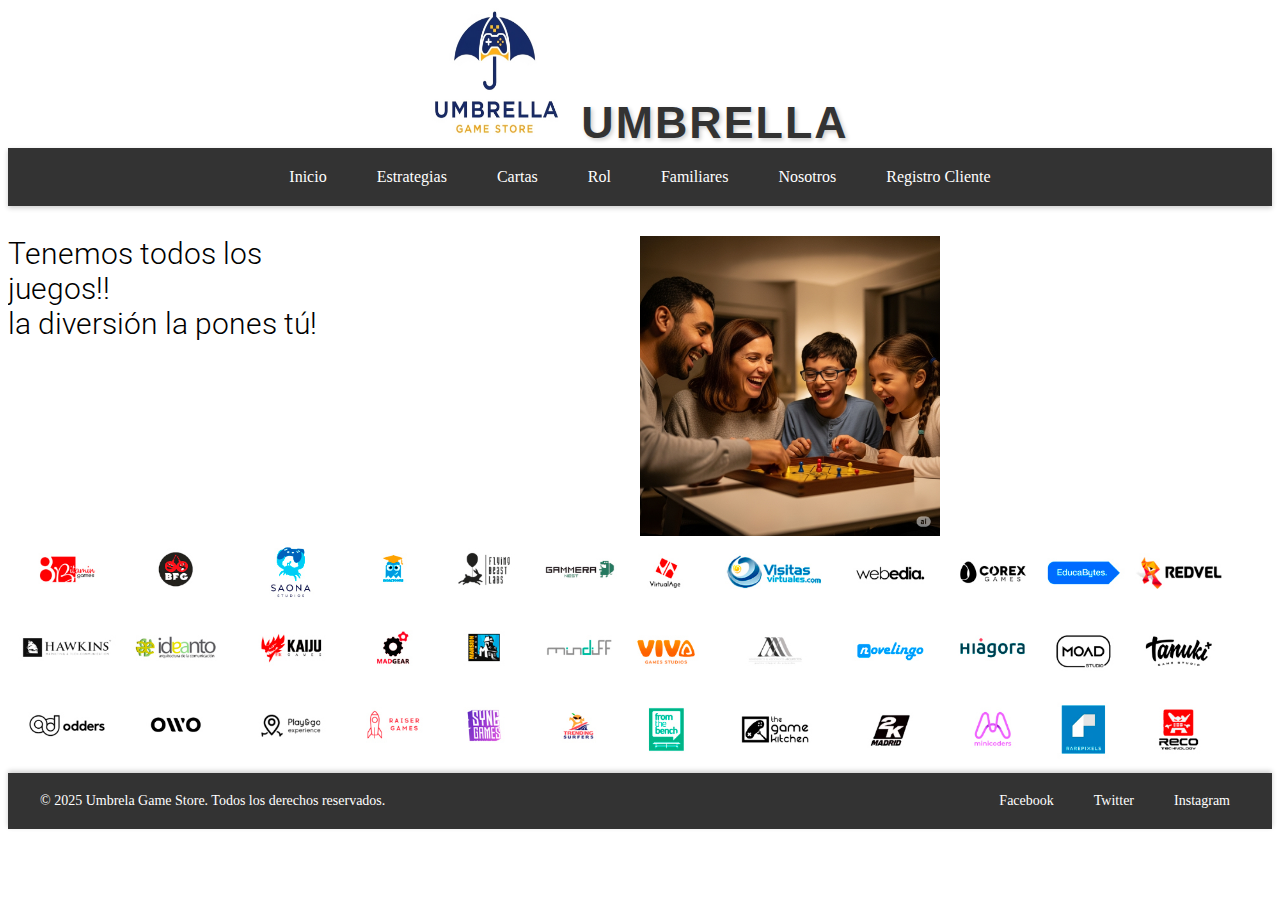
<file: index.html>
<!DOCTYPE html>
<html lang="en">
<head>
    <meta charset="UTF-8">
    <meta name="viewport" content="width=device-width, initial-scale=1.0">
    <link href="https://cdn.jsdelivr.net/npm/bootstrap@5.3.6/dist/css/bootstrap.min.css" rel="stylesheet" integrity="sha384-4Q6Gf2aSP4eDXB8Miphtr37CMZZQ5oXLH2yaXMJ2w8e2ZtHTl7GptT4jmndRuHDT" crossorigin="anonymous">
    <link rel="stylesheet" href="css/style.css">
    <link href="https://fonts.googleapis.com/css2?family=Roboto:wght@300&display=swap">
    <title>Umbrella Store</title>
</head>
<body>
    <header>
        <div class="titulo-header"><img class="logo-header" src="img/header.png" alt="" srcset="">Umbrella</div>
    </header>
    <nav class="main-nav">
        <ul class="menu">
            <li><a href="index.html">Inicio</a></li>
            <li><a href="pages/estrategias.html">Estrategias</a></li>
            <li><a href="pages/cartas.html">Cartas</a></li>
            <li><a href="pages/rol.html">Rol</a></li>
            <li><a href="pages/familiares.html">Familiares</a></li>
            <li><a href="pages/nosotros.html">Nosotros</a></li>
            <li><a href="pages/registro.html">Registro Cliente</a></li>
        </ul>
    </nav>

    <article>
        <div class = "contenedor">
            <div>
                <div>Tenemos todos los juegos!! <br>la diversión la pones tú!</div>                
            </div>
            <div class="article-image">
                <img src="img/back-article.png" alt="" srcset="">
            </div>
        </div>
        <div>
            <img class="logo-consolas" src="img/marcas.jpg" alt="" srcset="">
        </div>
    </article>

    <footer class="site-footer">
        <div class="footer-content">
            <p>&copy; 2025 Umbrela Game Store. Todos los derechos reservados.</p>
            <div class="social-links">
                <a href="https://facebook.com" target="_blank">Facebook</a>
                <a href="https://twitter.com" target="_blank">Twitter</a>
                <a href="https://instagram.com" target="_blank">Instagram</a>
            </div>
        </div>
    </footer>

    <script src="https://cdn.jsdelivr.net/npm/bootstrap@5.3.6/dist/js/bootstrap.bundle.min.js" integrity="sha384-j1CDi7MgGQ12Z7Qab0qlWQ/Qqz24Gc6BM0thvEMVjHnfYGF0rmFCozFSxQBxwHKO" crossorigin="anonymous"></script>
</body>

</html>
</file>
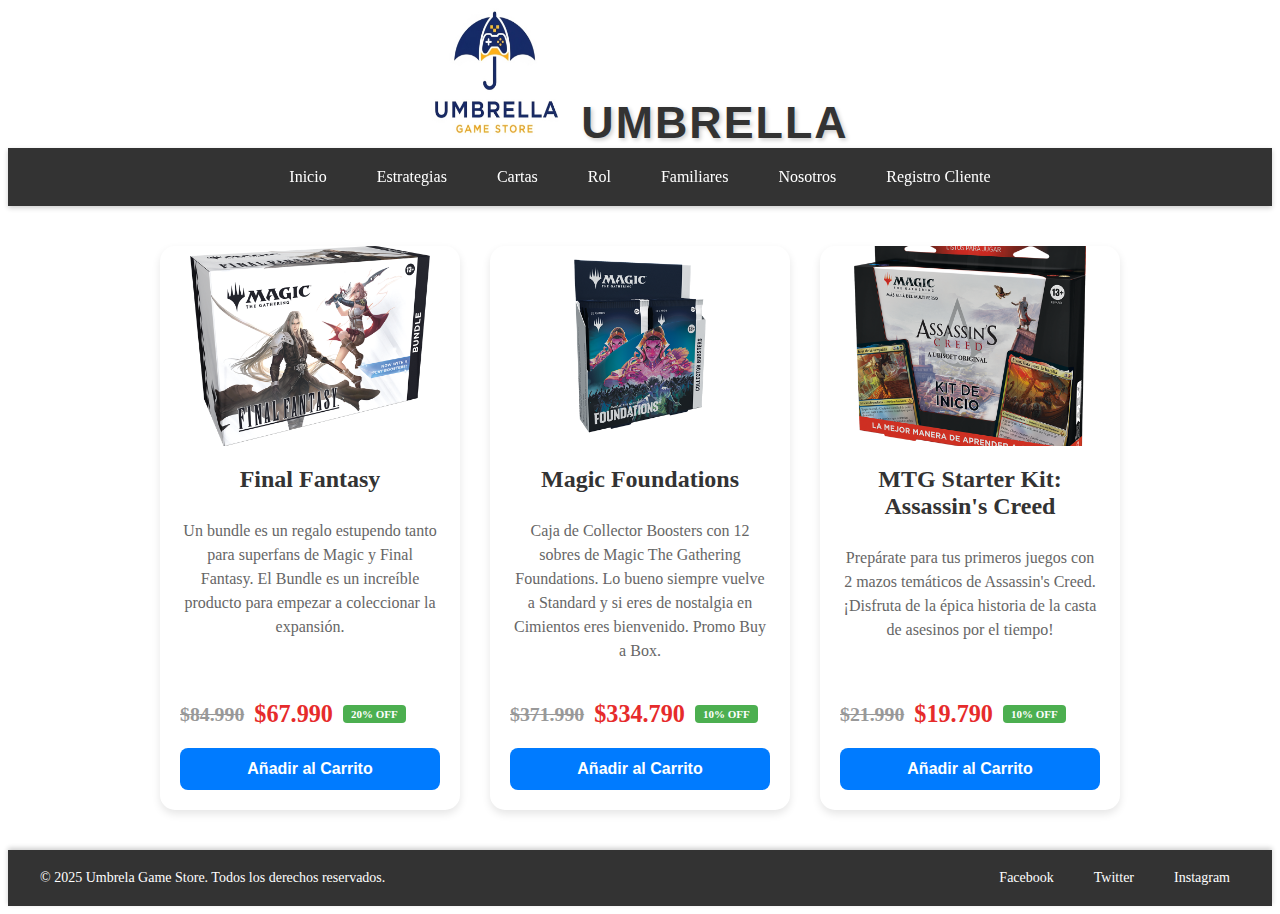
<file: pages/cartas.html>
<!DOCTYPE html>
<html lang="en">
<head>
    <meta charset="UTF-8">
    <meta name="viewport" content="width=device-width, initial-scale=1.0">
    <link rel="stylesheet" href="../css/style.css">
    <link href="https://fonts.googleapis.com/css2?family=Roboto:wght@300&display=swap">
    <title>Umbrella Store</title>
</head>
<body>
    <header>
        <div class="titulo-header"><img class="logo-header" src="../img/header.png" alt="" srcset="">Umbrella</div>
    </header>
    <nav class="main-nav">
        <ul class="menu">
            <li><a href="../index.html">Inicio</a></li>
            <li><a href="../pages/estrategias.html">Estrategias</a></li>
            <li><a href="cartas.html">Cartas</a></li>
            <li><a href="../pages/rol.html">Rol</a></li>
            <li><a href="../pages/familiares.html">Familiares</a></li>
            <li><a href="../pages/nosotros.html">Nosotros</a></li>
            <li><a href="../pages/registro.html">Registro Cliente</a></li>
        </ul>
    </nav>

        <main class="products-container">
        <div class="product-card">
            <img src="../img/ff.jpg" alt="Final Fantasy" class="product-image">
            <div class="product-info">
                <h3 class="product-title">Final Fantasy</h3>
                <p class="product-description">Un bundle es un regalo estupendo tanto para superfans de Magic y Final Fantasy. El Bundle es un increíble producto para empezar a coleccionar la expansión.</p>
                <p class="product-price">
                    <span class="original-price">$84.990</span>
                    <span class="discount-price">$67.990</span>
                    <span class="discount-tag">20% OFF</span>
                </p>
                <button class="add-to-cart">Añadir al Carrito</button>
            </div>
        </div>

        <div class="product-card">
            <img src="../img/magicf.jpg" alt="Magic Foundations" class="product-image">
            <div class="product-info">
                <h3 class="product-title">Magic Foundations</h3>
                <p class="product-description">Caja de Collector Boosters con 12 sobres de Magic The Gathering Foundations. Lo bueno siempre vuelve a Standard y si eres de nostalgia en Cimientos eres bienvenido. Promo Buy a Box.</p>
                <p class="product-price">
                    <span class="original-price">$371.990</span>
                    <span class="discount-price">$334.790</span>
                    <span class="discount-tag">10% OFF</span>
                </p>
                <button class="add-to-cart">Añadir al Carrito</button>
            </div>
        </div>

        <div class="product-card">
            <img src="../img/acreeds.jpg" alt="Assassin's Creed" class="product-image">
            <div class="product-info">
                <h3 class="product-title">MTG Starter Kit: Assassin's Creed</h3>
                <p class="product-description">Prepárate para tus primeros juegos con 2 mazos temáticos de Assassin's Creed. ¡Disfruta de la épica historia de la casta de asesinos por el tiempo!</p>
                <p class="product-price">
                    <span class="original-price">$21.990</span>
                    <span class="discount-price">$19.790</span>
                    <span class="discount-tag">10% OFF</span>
                </p>
                <button class="add-to-cart">Añadir al Carrito</button>
            </div>
        </div>
    </main>

    <footer class="site-footer">
        <div class="footer-content">
            <p>&copy; 2025 Umbrela Game Store. Todos los derechos reservados.</p>
            <div class="social-links">
                <a href="https://facebook.com" target="_blank">Facebook</a>
                <a href="https://twitter.com" target="_blank">Twitter</a>
                <a href="https://instagram.com" target="_blank">Instagram</a>
            </div>
        </div>
    </footer>
</body>

</html>
</file>
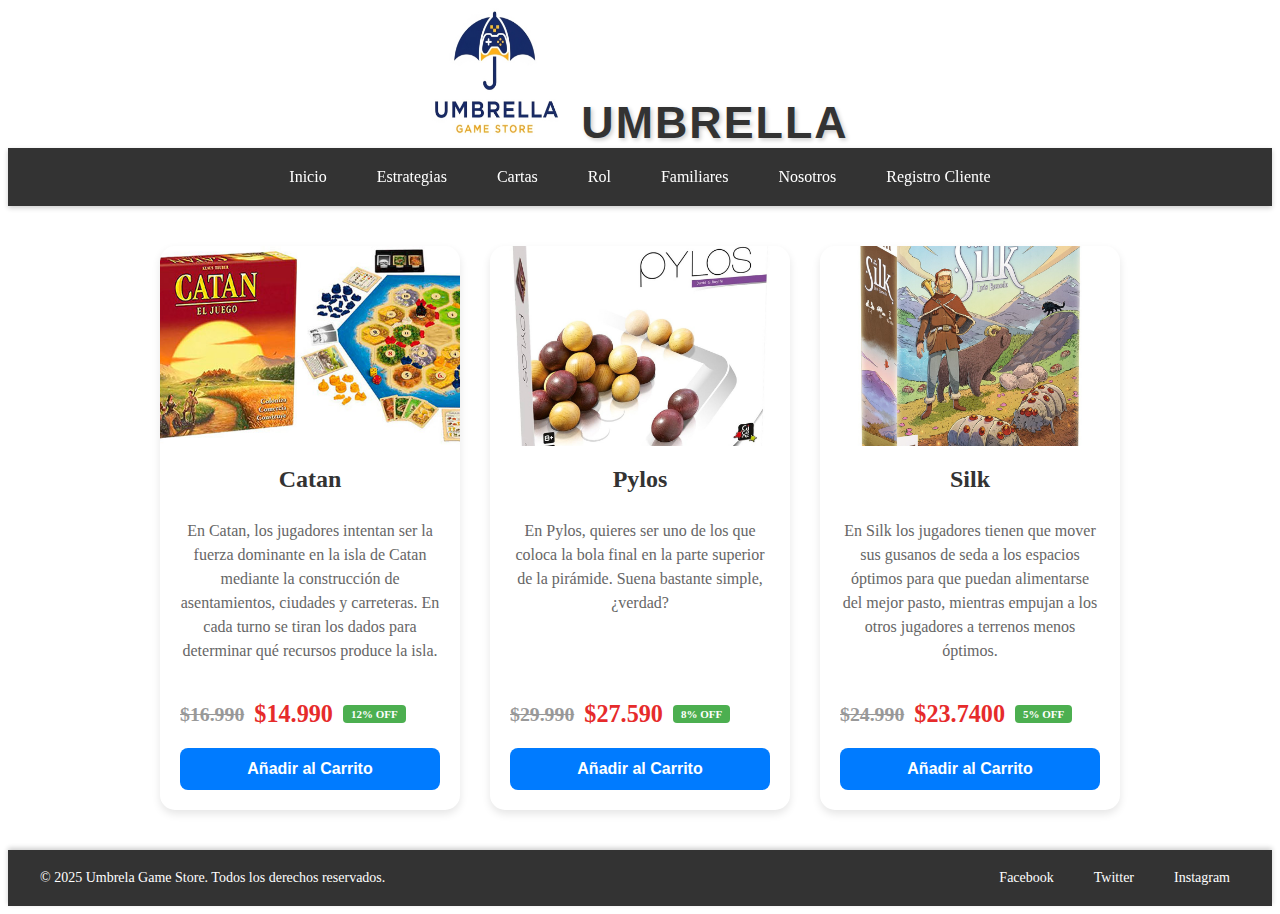
<file: pages/estrategias.html>
<!DOCTYPE html>
<html lang="en">
<head>
    <meta charset="UTF-8">
    <meta name="viewport" content="width=device-width, initial-scale=1.0">
    <link rel="stylesheet" href="../css/style.css">
    <link href="https://fonts.googleapis.com/css2?family=Roboto:wght@300&display=swap">
    <title>Umbrella Store</title>
</head>
<body>
    <header>
        <div class="titulo-header"><img class="logo-header" src="../img/header.png" alt="" srcset="">Umbrella</div>
    </header>
    <nav class="main-nav">
        <ul class="menu">
            <li><a href="../index.html">Inicio</a></li>
            <li><a href="estrategias.html">Estrategias</a></li>
            <li><a href="../pages/cartas.html">Cartas</a></li>
            <li><a href="../pages/rol.html">Rol</a></li>
            <li><a href="../pages/familiares.html">Familiares</a></li>
            <li><a href="../pages/nosotros.html">Nosotros</a></li>
            <li><a href="../pages/registro.html">Registro Cliente</a></li>
        </ul>
    </nav>

    <main class="products-container">
        <div class="product-card">
            <img src="../img/catan.jpg" alt="Catan" class="product-image">
            <div class="product-info">
                <h3 class="product-title">Catan</h3>
                <p class="product-description">En Catan, los jugadores intentan ser la fuerza dominante en la isla de Catan mediante la construcción de asentamientos, ciudades y carreteras. En cada turno se tiran los dados para determinar qué recursos produce la isla.</p>
                
                <p class="product-price">
                    <span class="original-price">$16.990</span>
                    <span class="discount-price">$14.990</span>
                    <span class="discount-tag">12% OFF</span>
                </p>
                <button class="add-to-cart">Añadir al Carrito</button>
            </div>
        </div>

        <div class="product-card">
            <img src="../img/pylos.jpg" alt="Pylos" class="product-image">
            <div class="product-info">
                <h3 class="product-title">Pylos</h3>
                <p class="product-description">En Pylos, quieres ser uno de los que coloca la bola final en la parte superior de la pirámide. Suena bastante simple, ¿verdad?</p>
                <p class="product-price">
                    <span class="original-price">$29.990</span>
                    <span class="discount-price">$27.590</span>
                    <span class="discount-tag">8% OFF</span>
                </p>
                <button class="add-to-cart">Añadir al Carrito</button>
            </div>
        </div>

        <div class="product-card">
            <img src="../img/silk.jpg" alt="Silk" class="product-image">
            <div class="product-info">
                <h3 class="product-title">Silk</h3>
                <p class="product-description">En Silk los jugadores tienen que mover sus gusanos de seda a los espacios óptimos para que puedan alimentarse del mejor pasto, mientras empujan a los otros jugadores a terrenos menos óptimos.</p>
                <p class="product-price">
                    <span class="original-price">$24.990</span>
                    <span class="discount-price">$23.7400</span>
                    <span class="discount-tag">5% OFF</span>
                </p>
                <button class="add-to-cart">Añadir al Carrito</button>
            </div>
        </div>
    </main>

    <footer class="site-footer">
        <div class="footer-content">
            <p>&copy; 2025 Umbrela Game Store. Todos los derechos reservados.</p>
            <div class="social-links">
                <a href="https://facebook.com" target="_blank">Facebook</a>
                <a href="https://twitter.com" target="_blank">Twitter</a>
                <a href="https://instagram.com" target="_blank">Instagram</a>
            </div>
        </div>
    </footer>
</body>

</html>
</file>
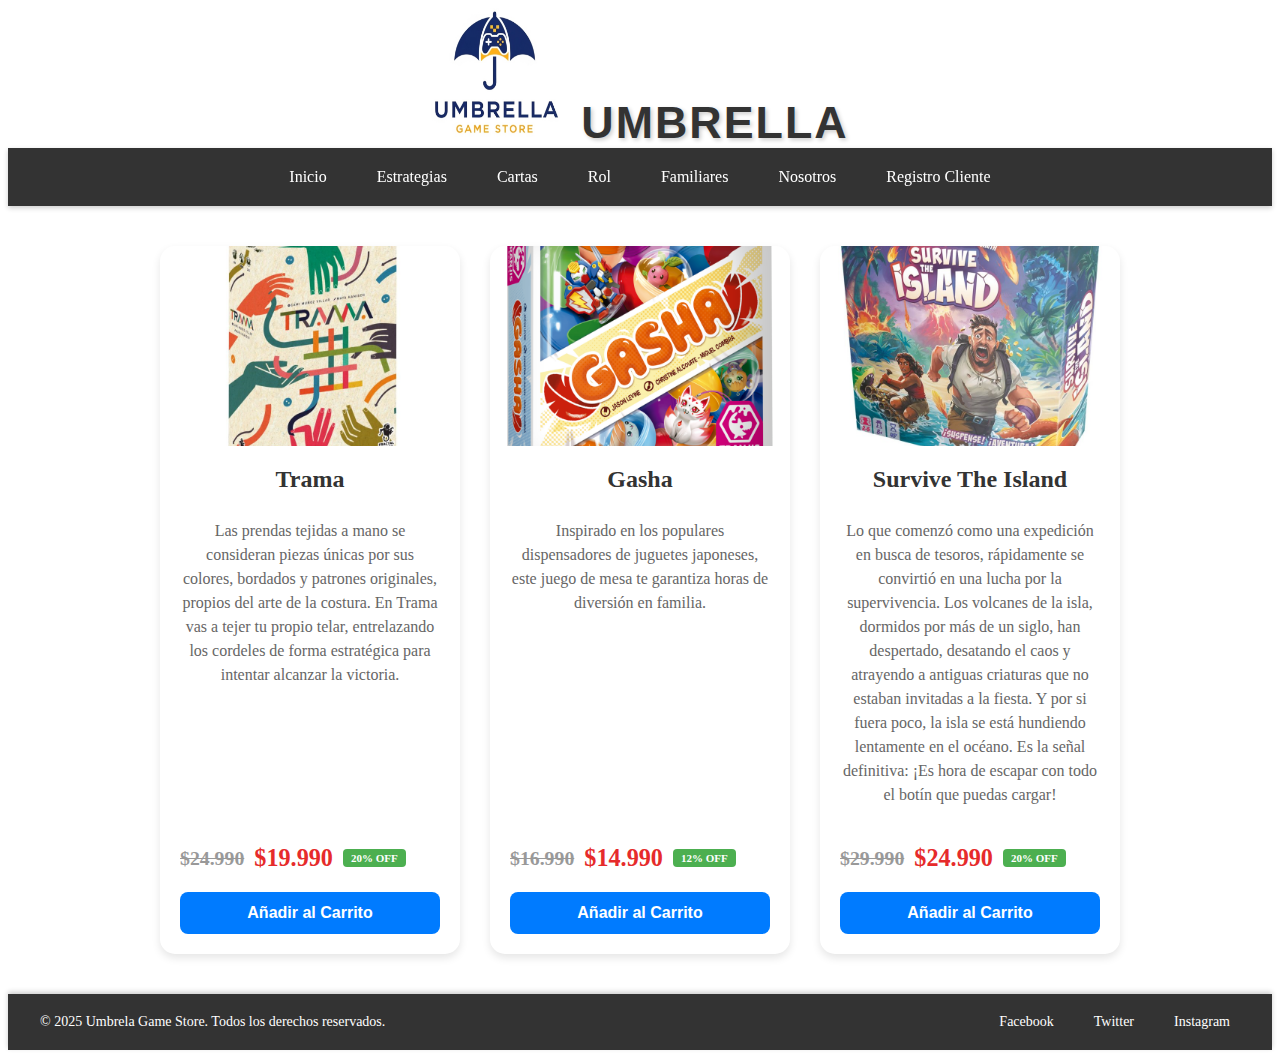
<file: pages/familiares.html>
<!DOCTYPE html>
<html lang="en">
<head>
    <meta charset="UTF-8">
    <meta name="viewport" content="width=device-width, initial-scale=1.0">
    <link rel="stylesheet" href="../css/style.css">
    <link href="https://fonts.googleapis.com/css2?family=Roboto:wght@300&display=swap">
    <title>Umbrella Store</title>
</head>
<body>
    <header>
        <div class="titulo-header"><img class="logo-header" src="../img/header.png" alt="" srcset="">Umbrella</div>
    </header>
    <nav class="main-nav">
        <ul class="menu">
            <li><a href="../index.html">Inicio</a></li>
            <li><a href="../pages/estrategias.html">Estrategias</a></li>
            <li><a href="../pages/cartas.html">Cartas</a></li>
            <li><a href="../pages/rol.html">Rol</a></li>
            <li><a href="familiares.html">Familiares</a></li>
            <li><a href="../pages/nosotros.html">Nosotros</a></li>
            <li><a href="../pages/registro.html">Registro Cliente</a></li>
        </ul>
    </nav>

    
    <main class="products-container">
        <div class="product-card">
            <img src="../img/trama.jpg" alt="Trama" class="product-image">
            <div class="product-info">
                <h3 class="product-title">Trama</h3>
                <p class="product-description">Las prendas tejidas a mano se consideran piezas únicas por sus colores, bordados y patrones originales, propios del arte de la costura. En Trama vas a tejer tu propio telar, entrelazando los cordeles de forma estratégica para intentar alcanzar la victoria.</p>
                <p class="product-price">
                    <span class="original-price">$24.990</span>
                    <span class="discount-price">$19.990</span>
                    <span class="discount-tag">20% OFF</span>
                </p>
                <button class="add-to-cart">Añadir al Carrito</button>
            </div>
        </div>

        <div class="product-card">
            <img src="../img/gasha.jpg" alt="Gasha" class="product-image">
            <div class="product-info">
                <h3 class="product-title">Gasha</h3>
                <p class="product-description">Inspirado en los populares dispensadores de juguetes japoneses, este juego de mesa te garantiza horas de diversión en familia.</p>
                <p class="product-price">
                    <span class="original-price">$16.990</span>
                    <span class="discount-price">$14.990</span>
                    <span class="discount-tag">12% OFF</span>
                </p>
                <button class="add-to-cart">Añadir al Carrito</button>
            </div>
        </div>

        <div class="product-card">
            <img src="../img/survive-the-island.jpg" alt="Survive The Island" class="product-image">
            <div class="product-info">
                <h3 class="product-title">Survive The Island</h3>
                <p class="product-description">Lo que comenzó como una expedición en busca de tesoros, rápidamente se convirtió en una lucha por la supervivencia. Los volcanes de la isla, dormidos por más de un siglo, han despertado, desatando el caos y atrayendo a antiguas criaturas que no estaban invitadas a la fiesta. Y por si fuera poco, la isla se está hundiendo lentamente en el océano. Es la señal definitiva: ¡Es hora de escapar con todo el botín que puedas cargar!</p>
                <p class="product-price">
                    <span class="original-price">$29.990</span>
                    <span class="discount-price">$24.990</span>
                    <span class="discount-tag">20% OFF</span>
                </p>
                <button class="add-to-cart">Añadir al Carrito</button>
            </div>
        </div>
    </main>

    <footer class="site-footer">
        <div class="footer-content">
            <p>&copy; 2025 Umbrela Game Store. Todos los derechos reservados.</p>
            <div class="social-links">
                <a href="https://facebook.com" target="_blank">Facebook</a>
                <a href="https://twitter.com" target="_blank">Twitter</a>
                <a href="https://instagram.com" target="_blank">Instagram</a>
            </div>
        </div>
    </footer>
</body>

</html>
</file>
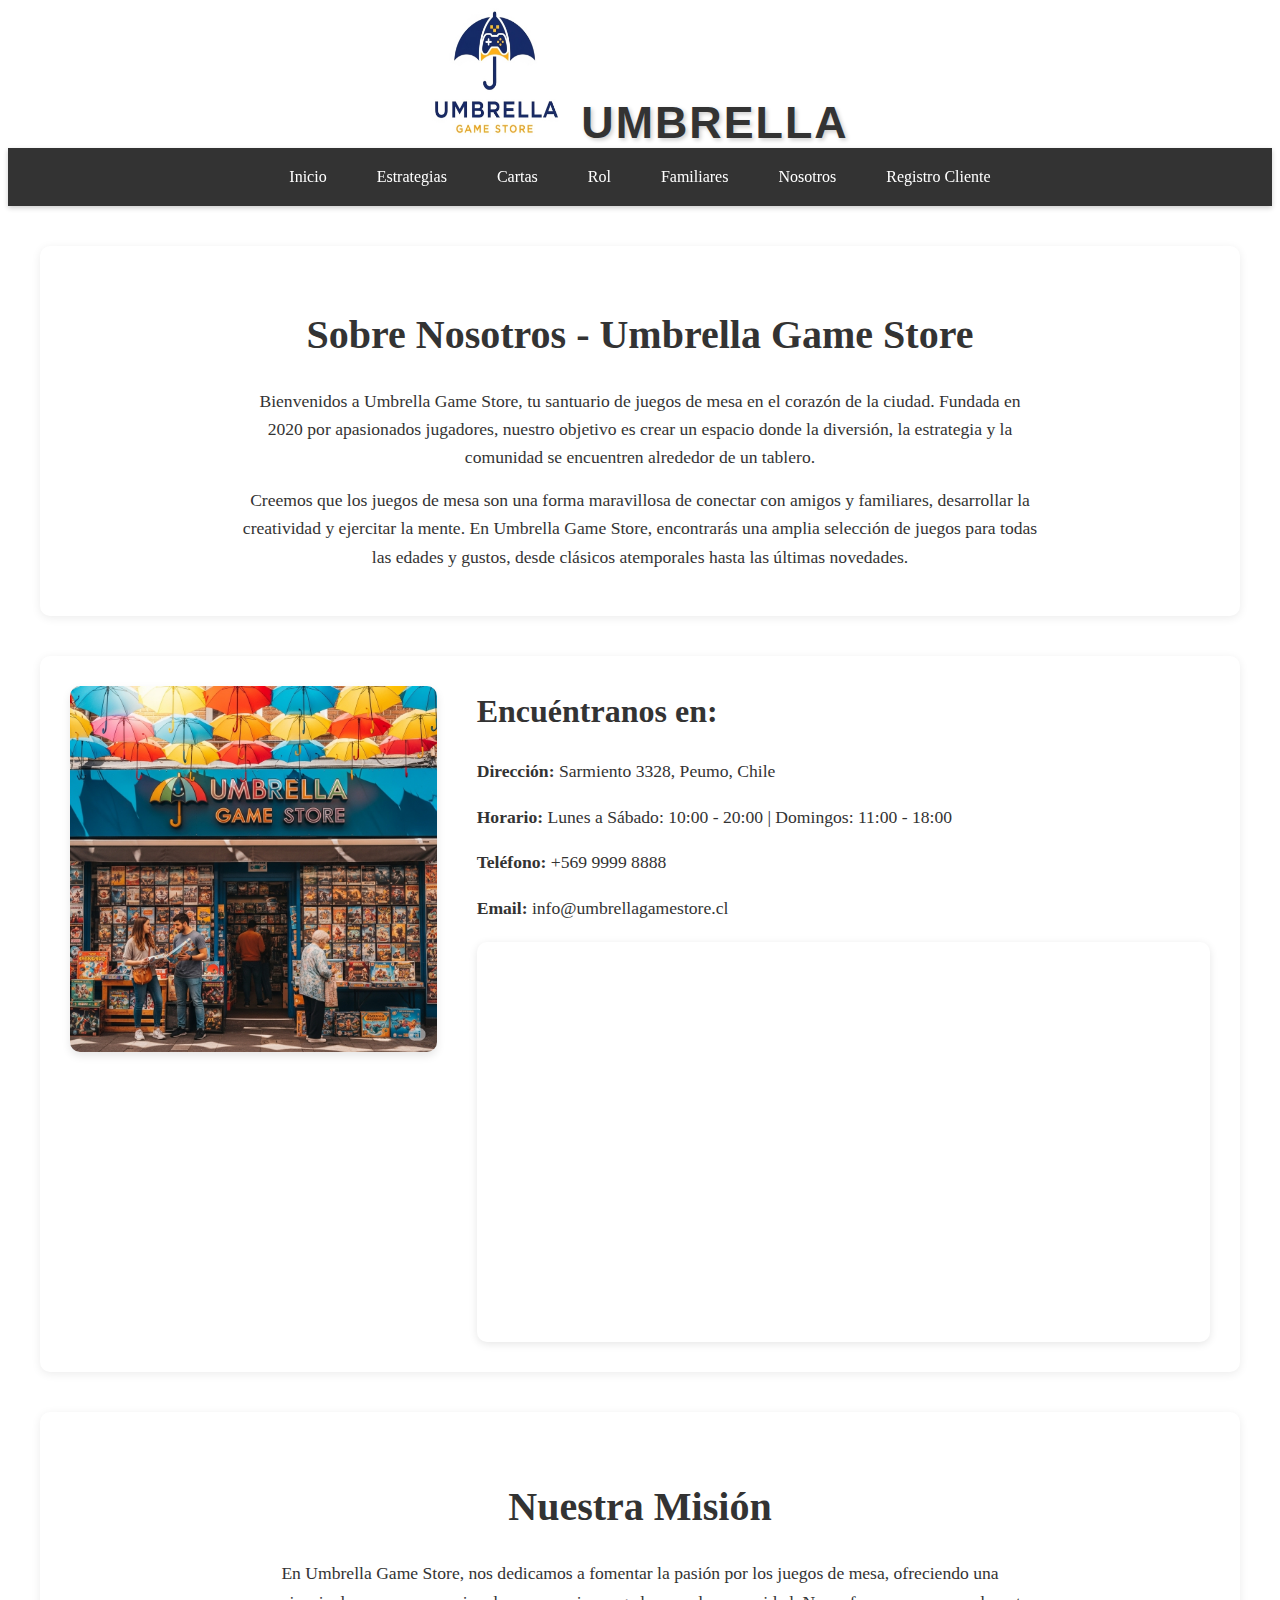
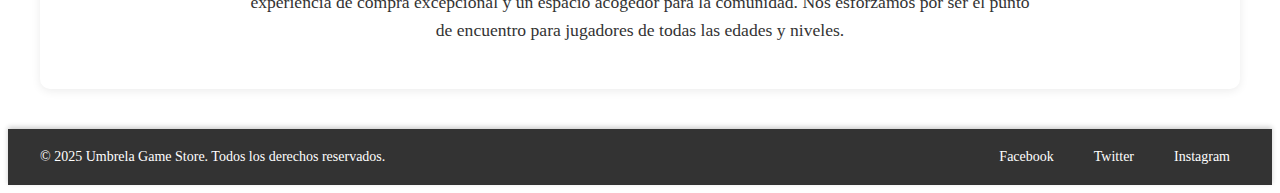
<file: pages/nosotros.html>
<!DOCTYPE html>
<html lang="en">
<head>
    <meta charset="UTF-8">
    <meta name="viewport" content="width=device-width, initial-scale=1.0">
    <link rel="stylesheet" href="../css/style.css">
    <link href="https://fonts.googleapis.com/css2?family=Roboto:wght@300&display=swap">
    <title>Umbrella Store</title>
</head>
<body>
    <header>
        <div class="titulo-header"><img class="logo-header" src="../img/header.png" alt="" srcset="">Umbrella</div>
    </header>
    <nav class="main-nav">
        <ul class="menu">
            <li><a href="../index.html">Inicio</a></li>
            <li><a href="../pages/estrategias.html">Estrategias</a></li>
            <li><a href="../pages/cartas.html">Cartas</a></li>
            <li><a href="../pages/rol.html">Rol</a></li>
            <li><a href="../pages/familiares.html">Familiares</a></li>
            <li><a href="nosotros.html">Nosotros</a></li>
            <li><a href="../pages/registro.html">Registro Cliente</a></li>
        </ul>
    </nav>

    <main class="about-us-container">
        <section class="about-intro">
            <h1>Sobre Nosotros - Umbrella Game Store</h1>
            <p>Bienvenidos a Umbrella Game Store, tu santuario de juegos de mesa en el corazón de la ciudad. Fundada en 2020 por apasionados jugadores, nuestro objetivo es crear un espacio donde la diversión, la estrategia y la comunidad se encuentren alrededor de un tablero.</p>
            <p>Creemos que los juegos de mesa son una forma maravillosa de conectar con amigos y familiares, desarrollar la creatividad y ejercitar la mente. En Umbrella Game Store, encontrarás una amplia selección de juegos para todas las edades y gustos, desde clásicos atemporales hasta las últimas novedades.</p>
        </section>

        <section class="store-details">
            <div class="store-image-wrapper">
                <img src="../img/tienda.png" alt="Foto de la tienda La Casa del Dragón" class="store-photo">
            </div>
            <div class="store-location">
                <h2>Encuéntranos en:</h2>
                <p><strong>Dirección:</strong> Sarmiento 3328, Peumo, Chile</p>
                <p><strong>Horario:</strong> Lunes a Sábado: 10:00 - 20:00 | Domingos: 11:00 - 18:00</p>
                <p><strong>Teléfono:</strong> +569 9999 8888</p>
                <p><strong>Email:</strong> info@umbrellagamestore.cl</p>

                <div class="map-container">
                    <iframe
                        src="https://www.google.com/maps/embed?pb=!1m14!1m12!1m3!1d680.7933177335045!2d-71.16928973867067!3d-34.392357959560194!2m3!1f0!2f0!3f0!3m2!1i1024!2i768!4f13.1!5e1!3m2!1ses-419!2scl!4v1748147078457!5m2!1ses-419!2scl"
                        width="600"
                        height="450"
                        style="border:0;"
                        allowfullscreen=""
                        loading="lazy"
                        referrerpolicy="no-referrer-when-downgrade">
                    </iframe>
                </div>
                
            </div>
        </section>

        <section class="our-mission">
            <h2>Nuestra Misión</h2>
            <p>En Umbrella Game Store, nos dedicamos a fomentar la pasión por los juegos de mesa, ofreciendo una experiencia de compra excepcional y un espacio acogedor para la comunidad. Nos esforzamos por ser el punto de encuentro para jugadores de todas las edades y niveles.</p>
        </section>
    </main>

    <footer class="site-footer">
        <div class="footer-content">
            <p>&copy; 2025 Umbrela Game Store. Todos los derechos reservados.</p>
            <div class="social-links">
                <a href="https://facebook.com" target="_blank">Facebook</a>
                <a href="https://twitter.com" target="_blank">Twitter</a>
                <a href="https://instagram.com" target="_blank">Instagram</a>
            </div>
        </div>
    </footer>
</body>

</html>
</file>
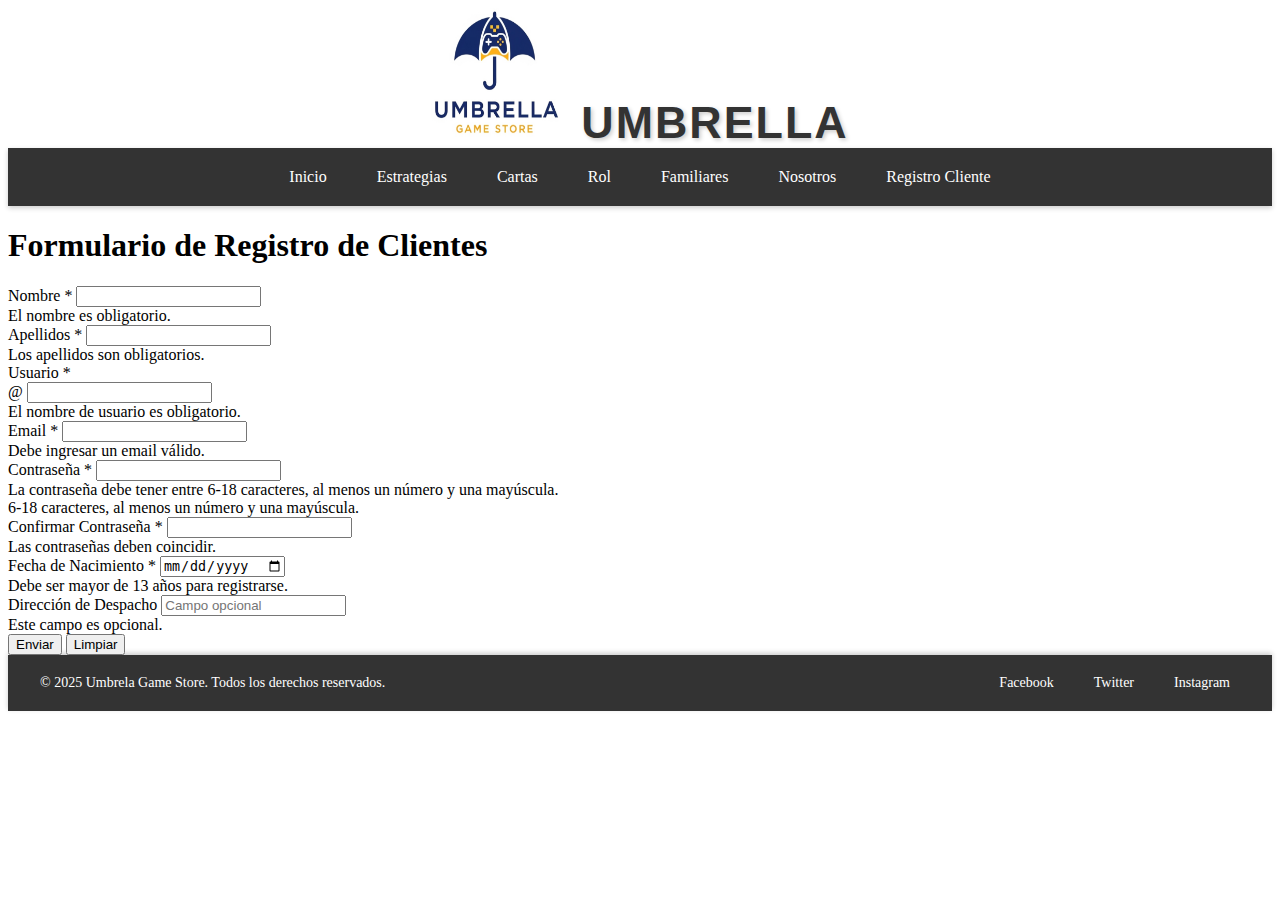
<file: pages/registro.html>
<!DOCTYPE html>
<html lang="en">
<head>
    <meta charset="UTF-8">
    <meta name="viewport" content="width=device-width, initial-scale=1.0">
    <link rel="stylesheet" href="../css/style.css">
    <link href="https://cdn.jsdelivr.net/npm/bootstrap@5.3.6/dist/css/bootstrap.min.css" rel="stylesheet" integrity="sha384-4Q6Gf2aSP4eDXB8Miphtr37CMZZQ5oXLH2yaXMJ2w8e2ZtHTl7GptT4jmndRuHDT" crossorigin="anonymous">
    
    <link href="https://fonts.googleapis.com/css2?family=Roboto:wght@300&display=swap">
    <title>Umbrella Store</title>
</head>
<body>
    <header>
        <div class="titulo-header"><img class="logo-header" src="../img/header.png" alt="" srcset="">Umbrella</div>
    </header>
    <nav class="main-nav">
        <ul class="menu">
            <li><a href="../index.html">Inicio</a></li>
            <li><a href="../pages/estrategias.html">Estrategias</a></li>
            <li><a href="../pages/cartas.html">Cartas</a></li>
            <li><a href="../pages/rol.html">Rol</a></li>
            <li><a href="../pages/familiares.html">Familiares</a></li>
            <li><a href="../pages/nosotros.html">Nosotros</a></li>
            <li><a href="registro.html">Registro Cliente</a></li>

        </ul>
    </nav>

    <div class="container mt-4">
        <div class="row justify-content-center">
            <div class="col-md-8">
                <h1 class="text-center mb-4">Formulario de Registro de Clientes</h1>
                
                <div class="border border-2 rounded-3 p-4 shadow-sm">
                    <form id="registroForm" novalidate>
                        <div class="row g-3">
                            <div class="col-md-6">
                                <label for="inputName" class="form-label">Nombre *</label>
                                <input type="text" class="form-control" id="inputName" required>
                                <div class="invalid-feedback">
                                    El nombre es obligatorio.
                                </div>
                            </div>
                            <div class="col-md-6">
                                <label for="inputApellidos" class="form-label">Apellidos *</label>
                                <input type="text" class="form-control" id="inputApellidos" required>
                                <div class="invalid-feedback">
                                    Los apellidos son obligatorios.
                                </div>
                            </div>
                        </div>
                        
                        <div class="row g-3 mt-2">
                            <div class="col-md-6">
                                <label for="inputUsername" class="form-label">Usuario *</label>
                                <div class="input-group">
                                    <span class="input-group-text">@</span>
                                    <input type="text" class="form-control" id="inputUsername" aria-label="Username" required>
                                </div>
                                <div class="invalid-feedback">
                                    El nombre de usuario es obligatorio.
                                </div>
                            </div>
                            <div class="col-md-6">
                                <label for="inputEmail" class="form-label">Email *</label>
                                <input type="email" class="form-control" id="inputEmail" required>
                                <div class="invalid-feedback">
                                    Debe ingresar un email válido.
                                </div>
                            </div>
                        </div>
                        
                        <div class="row g-3 mt-2">
                            <div class="col-md-6">
                                <label for="inputPass" class="form-label">Contraseña *</label>
                                <input type="password" class="form-control" id="inputPass" required>
                                <div class="invalid-feedback" id="passError">
                                    La contraseña debe tener entre 6-18 caracteres, al menos un número y una mayúscula.
                                </div>
                                <div class="form-text">
                                    6-18 caracteres, al menos un número y una mayúscula.
                                </div>
                            </div>
                            <div class="col-md-6">
                                <label for="inputPass2" class="form-label">Confirmar Contraseña *</label>
                                <input type="password" class="form-control" id="inputPass2" required>
                                <div class="invalid-feedback" id="pass2Error">
                                    Las contraseñas deben coincidir.
                                </div>
                            </div>
                        </div>

                         <div class="row g-3 mt-2">
                            <div class="col-md-6">
                                <label for="inputDate" class="form-label">Fecha de Nacimiento *</label>
                                <input type="date" class="form-control" id="inputDate" required>
                                <div class="invalid-feedback" id="dateError">
                                    Debe ser mayor de 13 años para registrarse.
                                </div>
                            </div>
                        </div>
                        
                        <div class="row g-3 mt-2">
                            <div class="col-12">
                                <label for="inputAddress" class="form-label">Dirección de Despacho</label>
                                <input type="text" class="form-control" id="inputAddress" placeholder="Campo opcional">
                                <div class="form-text">Este campo es opcional.</div>
                            </div>
                        </div>
                        
                        <div class="row mt-4">
                            <div class="col-12 text-center">
                                <button class="btn btn-dark btn-lg px-4 me-3" type="submit" id="btnEnviar">
                                   Enviar
                                </button>
                                <button class="btn btn-secondary btn-lg px-4" type="button" id="btnLimpiar">
                                   Limpiar
                                </button>
                            </div>
                        </div>

                        
                        <div class="alert alert-success alert-dismissible fade mt-3" role="alert" id="successAlert" style="display: none;">
                            <strong>¡Excelente!</strong> El formulario se ha enviado correctamente.
                            <button type="button" class="btn-close" data-bs-dismiss="alert"></button>
                        </div>
                    </form>
                </div>
            </div>
        </div>
    </div>

    <footer class="site-footer mt-5">
        <div class="footer-content">
            <p>&copy; 2025 Umbrela Game Store. Todos los derechos reservados.</p>
            <div class="social-links">
                <a href="https://facebook.com" target="_blank">Facebook</a>
                <a href="https://twitter.com" target="_blank">Twitter</a>
                <a href="https://instagram.com" target="_blank">Instagram</a>
            </div>
        </div>
    </footer>

    <script src="https://cdn.jsdelivr.net/npm/bootstrap@5.3.6/dist/js/bootstrap.bundle.min.js" integrity="sha384-j1CDi7MgGQ12Z7Qab0qlWQ/Qqz24Gc6BM0thvEMVjHnfYGF0rmFCozFSxQBxwHKO" crossorigin="anonymous"></script>
    
    <script>
        document.addEventListener('DOMContentLoaded', function() {
            const form = document.getElementById('registroForm');
            const btnEnviar = document.getElementById('btnEnviar');
            const btnLimpiar = document.getElementById('btnLimpiar');
            const successAlert = document.getElementById('successAlert');

            
            function validarEmail(email) {
                const emailRegex = /^[^\s@]+@[^\s@]+\.[^\s@]+$/;
                return emailRegex.test(email);
            }

            
            function validarPassword(password) {
                const hasNumber = /\d/.test(password);
                const hasUpperCase = /[A-Z]/.test(password);
                const validLength = password.length >= 6 && password.length <= 18;
                return hasNumber && hasUpperCase && validLength;
            }

            
            function validarEdad(fechaNacimiento) {
                const hoy = new Date();
                const fechaNac = new Date(fechaNacimiento);
                let edad = hoy.getFullYear() - fechaNac.getFullYear();
                const mesActual = hoy.getMonth();
                const mesNacimiento = fechaNac.getMonth();
                
                if (mesActual < mesNacimiento || (mesActual === mesNacimiento && hoy.getDate() < fechaNac.getDate())) {
                    edad--;
                }
                
                return edad >= 13;
            }

            
            function limpiarFormulario() {
                form.reset();
                const inputs = form.querySelectorAll('.form-control');
                inputs.forEach(input => {
                    input.classList.remove('is-valid', 'is-invalid');
                });
                successAlert.style.display = 'none';
            }

            
            btnLimpiar.addEventListener('click', limpiarFormulario);

            
            document.getElementById('inputPass').addEventListener('input', function() {
                const password = this.value;
                const confirmPassword = document.getElementById('inputPass2').value;
                
                if (password && !validarPassword(password)) {
                    this.classList.add('is-invalid');
                    this.classList.remove('is-valid');
                } else if (password) {
                    this.classList.add('is-valid');
                    this.classList.remove('is-invalid');
                }

                
                if (confirmPassword) {
                    const confirmInput = document.getElementById('inputPass2');
                    if (password === confirmPassword && validarPassword(password)) {
                        confirmInput.classList.add('is-valid');
                        confirmInput.classList.remove('is-invalid');
                    } else {
                        confirmInput.classList.add('is-invalid');
                        confirmInput.classList.remove('is-valid');
                    }
                }
            });

            document.getElementById('inputPass2').addEventListener('input', function() {
                const password = document.getElementById('inputPass').value;
                const confirmPassword = this.value;
                
                if (confirmPassword && password === confirmPassword && validarPassword(password)) {
                    this.classList.add('is-valid');
                    this.classList.remove('is-invalid');
                } else if (confirmPassword) {
                    this.classList.add('is-invalid');
                    this.classList.remove('is-valid');
                }
            });

            
            document.getElementById('inputEmail').addEventListener('input', function() {
                if (this.value && validarEmail(this.value)) {
                    this.classList.add('is-valid');
                    this.classList.remove('is-invalid');
                } else if (this.value) {
                    this.classList.add('is-invalid');
                    this.classList.remove('is-valid');
                }
            });

            
            document.getElementById('inputDate').addEventListener('change', function() {
                if (this.value && validarEdad(this.value)) {
                    this.classList.add('is-valid');
                    this.classList.remove('is-invalid');
                } else if (this.value) {
                    this.classList.add('is-invalid');
                    this.classList.remove('is-valid');
                }
            });

            
            ['inputName', 'inputApellidos', 'inputUsername'].forEach(id => {
                document.getElementById(id).addEventListener('input', function() {
                    if (this.value.trim()) {
                        this.classList.add('is-valid');
                        this.classList.remove('is-invalid');
                    } else {
                        this.classList.add('is-invalid');
                        this.classList.remove('is-valid');
                    }
                });
            });

            
            form.addEventListener('submit', function(e) {
                e.preventDefault();
                
                let formValido = true;
                
                
                const camposObligatorios = ['inputName', 'inputApellidos', 'inputUsername', 'inputEmail', 'inputPass', 'inputPass2', 'inputDate'];
                
                camposObligatorios.forEach(id => {
                    const campo = document.getElementById(id);
                    if (!campo.value.trim()) {
                        campo.classList.add('is-invalid');
                        campo.classList.remove('is-valid');
                        formValido = false;
                    }
                });

                
                const email = document.getElementById('inputEmail').value;
                if (email && !validarEmail(email)) {
                    document.getElementById('inputEmail').classList.add('is-invalid');
                    formValido = false;
                }

                
                const password = document.getElementById('inputPass').value;
                if (password && !validarPassword(password)) {
                    document.getElementById('inputPass').classList.add('is-invalid');
                    formValido = false;
                }

                
                const confirmPassword = document.getElementById('inputPass2').value;
                if (password !== confirmPassword) {
                    document.getElementById('inputPass2').classList.add('is-invalid');
                    formValido = false;
                }

                
                const fechaNacimiento = document.getElementById('inputDate').value;
                if (fechaNacimiento && !validarEdad(fechaNacimiento)) {
                    document.getElementById('inputDate').classList.add('is-invalid');
                    formValido = false;
                }

                if (formValido) {
                    
                    successAlert.style.display = 'block';
                    successAlert.classList.add('show');
                    
                    
                    setTimeout(() => {
                        limpiarFormulario();
                    }, 3000);
                } else {
                    
                    const primerError = form.querySelector('.is-invalid');
                    if (primerError) {
                        primerError.scrollIntoView({ behavior: 'smooth', block: 'center' });
                        primerError.focus();
                    }
                }
            });
        });
    </script>
</body>
</html>
</file>
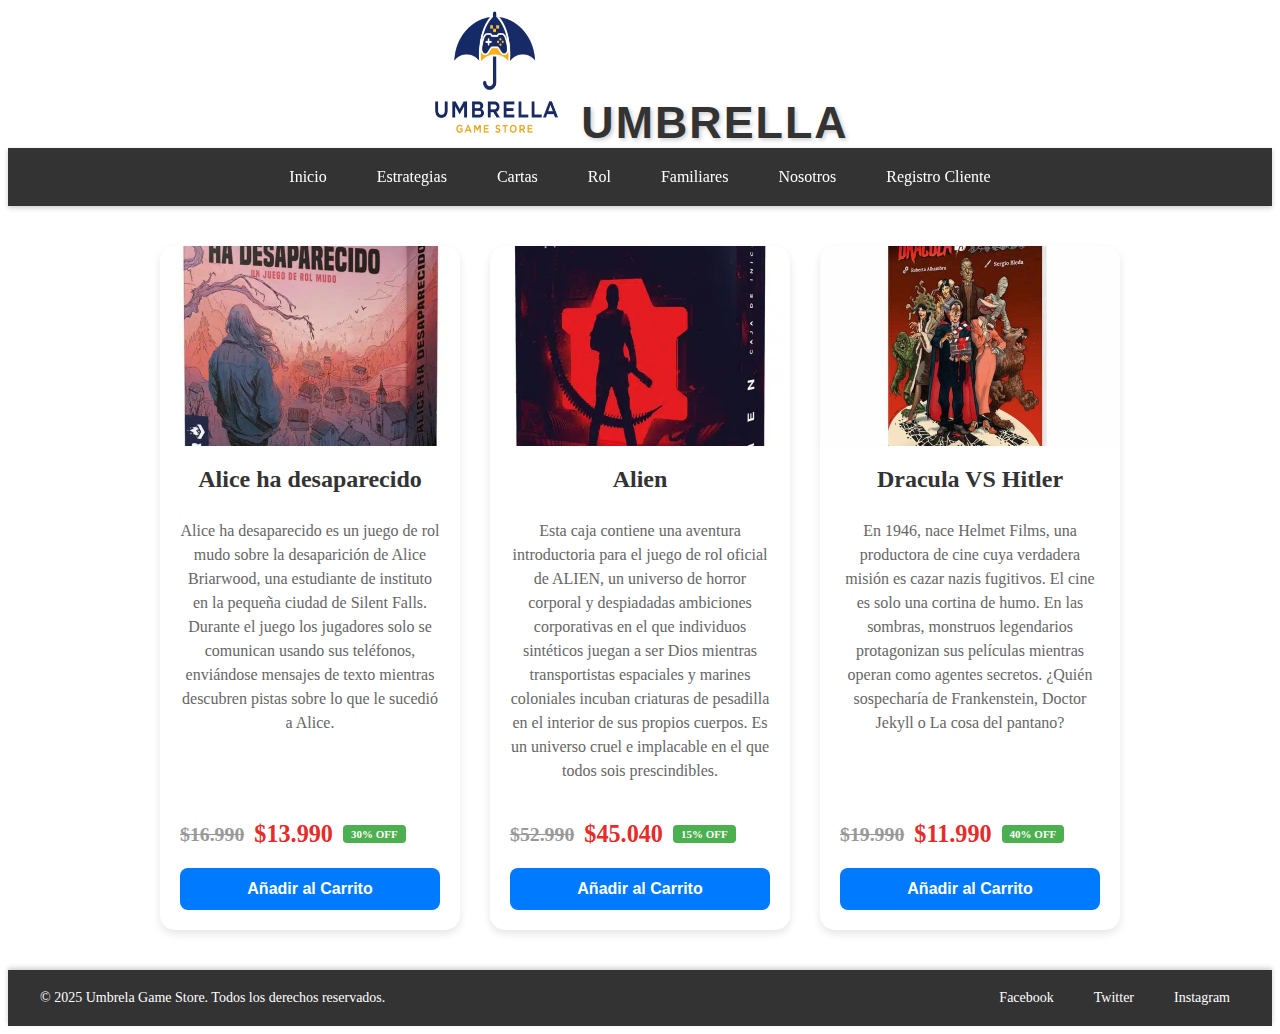
<file: pages/rol.html>
<!DOCTYPE html>
<html lang="en">
<head>
    <meta charset="UTF-8">
    <meta name="viewport" content="width=device-width, initial-scale=1.0">
    <link rel="stylesheet" href="../css/style.css">
    <link href="https://fonts.googleapis.com/css2?family=Roboto:wght@300&display=swap">
    <title>Umbrella Store</title>
</head>
<body>
    <header>
        <div class="titulo-header"><img class="logo-header" src="../img/header.png" alt="" srcset="">Umbrella</div>
    </header>
    <nav class="main-nav">
        <ul class="menu">
            <li><a href="../index.html">Inicio</a></li>
            <li><a href="../pages/estrategias.html">Estrategias</a></li>
            <li><a href="../pages/cartas.html">Cartas</a></li>
            <li><a href="rol.html">Rol</a></li>
            <li><a href="../pages/familiares.html">Familiares</a></li>
            <li><a href="../pages/nosotros.html">Nosotros</a></li>
            <li><a href="../pages/registro.html">Registro Cliente</a></li>
        </ul>
    </nav>

    <main class="products-container">
        <div class="product-card">
            <img src="../img/alicia.webp" alt="Alice ha desaparecido" class="product-image">
            <div class="product-info">
                <h3 class="product-title">Alice ha desaparecido</h3>
                <p class="product-description">Alice ha desaparecido es un juego de rol mudo sobre la desaparición de Alice Briarwood, una estudiante de instituto en la pequeña ciudad de Silent Falls. Durante el juego los jugadores solo se comunican usando sus teléfonos, enviándose mensajes de texto mientras descubren pistas sobre lo que le sucedió a Alice.</p>
                <p class="product-price">
                    <span class="original-price">$16.990</span>
                    <span class="discount-price">$13.990</span>
                    <span class="discount-tag">30% OFF</span>
                </p>
                <button class="add-to-cart">Añadir al Carrito</button>
            </div>
        </div>

        <div class="product-card">
            <img src="../img/alien.webp" alt="Alien" class="product-image">
            <div class="product-info">
                <h3 class="product-title">Alien</h3>
                <p class="product-description">Esta caja contiene una aventura introductoria para el juego de rol oficial de ALIEN, un universo de horror corporal y despiadadas ambiciones corporativas en el que individuos sintéticos juegan a ser Dios mientras transportistas espaciales y marines coloniales incuban criaturas de pesadilla en el interior de sus propios cuerpos. Es un universo cruel e implacable en el que todos sois prescindibles.</p>
                <p class="product-price">
                    <span class="original-price">$52.990</span>
                    <span class="discount-price">$45.040</span>
                    <span class="discount-tag">15% OFF</span>
                </p>
                <button class="add-to-cart">Añadir al Carrito</button>
            </div>
        </div>

        <div class="product-card">
            <img src="../img/dracula-vs-hitler.jpg" alt="Dracula VS Hitler" class="product-image">
            <div class="product-info">
                <h3 class="product-title">Dracula VS Hitler</h3>
                <p class="product-description">En 1946, nace Helmet Films, una productora de cine cuya verdadera misión es cazar nazis fugitivos. El cine es solo una cortina de humo. En las sombras, monstruos legendarios protagonizan sus películas mientras operan como agentes secretos. ¿Quién sospecharía de Frankenstein, Doctor Jekyll o La cosa del pantano?</p>
                <p class="product-price">
                    <span class="original-price">$19.990</span>
                    <span class="discount-price">$11.990</span>
                    <span class="discount-tag">40% OFF</span>
                </p>
                <button class="add-to-cart">Añadir al Carrito</button>
            </div>
        </div>
    </main>

    <footer class="site-footer">
        <div class="footer-content">
            <p>&copy; 2025 Umbrela Game Store. Todos los derechos reservados.</p>
            <div class="social-links">
                <a href="https://facebook.com" target="_blank">Facebook</a>
                <a href="https://twitter.com" target="_blank">Twitter</a>
                <a href="https://instagram.com" target="_blank">Instagram</a>
            </div>
        </div>
    </footer>
</body>

</html>
</file>
<file: css/style.css>
@import url('https://fonts.googleapis.com/css2?family=Roboto:wght@300&display=swap');

body{
    background-color: #ffffff;
    ;
}

.titulo-header {
  font-family: 'Montserrat', sans-serif; 
  font-size: 2.8rem;
  font-weight: 700; 
  color: #333; 
  text-transform: uppercase; 
  letter-spacing: 2px; 
  text-shadow: 2px 2px 4px rgba(0, 0, 0, 0.2); 
  margin: 0; 
  text-align: center;
}

.logo-header{
    height: 130px;
    width: 130px;
    padding-right: 20px;
}

.main-nav {
    background-color: #333; 
    padding: 10px 0; 
    box-shadow: 0 2px 5px rgba(0, 0, 0, 0.2); 
    position: sticky; 
    top: 0; 
    z-index: 1000; 
}


.menu {
    list-style: none; 
    margin: 0;
    padding: 0;
    display: flex; 
    justify-content: center; 
    gap: 20px; 
}


.menu li {
    position: relative; 
}


.menu a {
    text-decoration: none; 
    color: white; 
    padding: 10px 15px; 
    display: block; 
    transition: background-color 0.3s ease, color 0.3s ease; 
    border-radius: 5px; 
}


.menu a:hover {
    background-color: #555; 
    color: #ffd700; 
}


.menu a::after {
    content: ''; 
    display: block;
    width: 0; 
    height: 2px; 
    background: #ffd700; 
    transition: width 0.3s ease; 
    position: absolute;
    bottom: -5px; 
    left: 50%;
    transform: translateX(-50%); 
}

article {
    font-size: 30px;
    padding-top: 30px;
    display: flexbox;
}

.contenedor div{
    float: left;
    overflow: auto;
    width: 50%;
    
}

.logo-consolas{
    width: 100%;
}
.article-image{
    overflow: left;
}

.article-image img{
    height: 300px;
}

.contenedor div {
    float: left;
    overflow: auto;
    width: 50%;
    font-family: 'Roboto', sans-serif; 
    font-weight: 300;
}



.menu a:hover::after {
    width: calc(100% - 30px); 
}

@media (max-width: 768px) {
    .menu {
        flex-direction: column; 
        align-items: center; 
    }

    .menu li {
        width: 100%; 
        text-align: center;
    }

    .menu a {
        padding: 15px 0; 
    }
}


.site-footer {
    background-color: #333; 
    color: white; 
    padding: 15px 0;
    text-align: center; 
    font-size: 14px; 
    box-shadow: 0 -2px 5px rgba(0, 0, 0, 0.2); 
}

.footer-content {
    max-width: 1200px; 
    margin: 0 auto; 
    display: flex; 
    justify-content: space-between; 
    align-items: center; 
    padding: 0 20px; 
}

.site-footer p {
    margin: 0; 
}

.social-links {
    display: flex; 
    gap: 20px; 
}

.social-links a {
    text-decoration: none; 
    color: white; 
    padding: 5px 10px; 
    transition: color 0.3s ease, background-color 0.3s ease; 
    border-radius: 5px; 
}

.social-links a:hover {
    color: #ffd700; 
    background-color: #555; 
}

hr {
    border: none;
    border-top: 1px solid #444; 
    margin: 40px auto 20px auto; 
    width: 80%;
}


@media (max-width: 768px) {
    .footer-content {
        flex-direction: column; 
        text-align: center; 
        gap: 15px; 
    }

    .social-links {
        justify-content: center; 
    }
}

.products-container {
    display: flex; 
    flex-wrap: wrap; 
    justify-content: center; 
    gap: 30px; 
    padding: 40px 20px; 
}


.product-card {
    background-color: #fff; 
    border-radius: 15px; 
    box-shadow: 0 4px 8px rgba(0, 0, 0, 0.1); 
    width: 300px; 
    overflow: hidden; 
    text-align: center; 
    transition: transform 0.3s ease, box-shadow 0.3s ease; 
    display: flex; 
    flex-direction: column; 
}

.product-card:hover {
    transform: translateY(-5px); 
    box-shadow: 0 8px 16px rgba(0, 0, 0, 0.2); 
}


.product-image {
    width: 100%; 
    height: 200px; 
    object-fit: cover; 
    border-top-left-radius: 15px; 
    border-top-right-radius: 15px;
}


.product-info {
    padding: 20px;
    display: flex;
    flex-direction: column;
    justify-content: space-between; 
    flex-grow: 1; 
}

.product-title {
    font-size: 24px;
    margin-top: 0;
    margin-bottom: 10px;
    color: #333;
    font-weight: 700; 
}

.product-description {
    font-size: 16px;
    color: #666;
    margin-bottom: 15px;
    line-height: 1.5; 
    flex-grow: 1; 
}

.product-price {
    font-size: 22px;
    color: #28a745; 
    font-weight: 700;
    margin-bottom: 20px;
}


.add-to-cart {
    background-color: #007bff; 
    color: white;
    border: none;
    padding: 12px 20px;
    border-radius: 8px; 
    cursor: pointer;
    font-size: 16px;
    font-weight: bold;
    transition: background-color 0.3s ease;
}

.add-to-cart:hover {
    background-color: #0056b3; 
}


@media (max-width: 768px) {
    .products-container {
        flex-direction: column; 
        align-items: center; 
        padding: 20px 10px;
    }

    .product-card {
        width: 90%; 
        max-width: 350px; 
    }
}

.about-us-container {
    max-width: 1200px;
    margin: 40px auto; 
    padding: 0 20px;
    line-height: 1.6;
    color: #333;
}

.about-intro, .our-mission {
    background-color: #fff;
    padding: 30px;
    border-radius: 10px;
    box-shadow: 0 2px 10px rgba(0, 0, 0, 0.08);
    margin-bottom: 40px;
    text-align: center;
}

.about-intro h1, .our-mission h2 {
    font-size: 2.5em; 
    color: #333;
    margin-bottom: 20px;
}

.about-intro p, .our-mission p {
    font-size: 1.1em;
    max-width: 800px;
    margin: 0 auto 15px auto; 
}

.store-details {
    display: flex;
    flex-wrap: wrap; 
    gap: 40px; 
    background-color: #fff;
    padding: 30px;
    border-radius: 10px;
    box-shadow: 0 2px 10px rgba(0, 0, 0, 0.08);
    margin-bottom: 40px;
    align-items: flex-start; 
}

.store-image-wrapper {
    flex: 1; 
    min-width: 300px; 
    text-align: center; 
}

.store-photo {
    max-width: 100%;
    height: auto;
    border-radius: 10px; 
    box-shadow: 0 4px 8px rgba(0, 0, 0, 0.1);
}

.store-location {
    flex: 2; 
    min-width: 300px; 
}

.store-location h2 {
    font-size: 2em;
    color: #333;
    margin-top: 0;
    margin-bottom: 20px;
}

.store-location p {
    margin-bottom: 10px;
    font-size: 1.1em;
}

.map-container {
    width: 100%;
    height: 400px; 
    overflow: hidden; 
    border-radius: 10px; 
    box-shadow: 0 2px 8px rgba(0, 0, 0, 0.1);
    margin-top: 20px;
}

.map-container iframe {
    width: 100%;
    height: 100%;
    border: 0; 
}

.map-disclaimer {
    font-size: 0.9em;
    color: #888;
    margin-top: 10px;
    text-align: center;
}

@media (max-width: 768px) {
    .about-us-container {
        margin: 20px auto;
        padding: 0 10px;
    }

    .about-intro, .our-mission, .store-details {
        padding: 20px;
    }

    .about-intro h1, .our-mission h2 {
        font-size: 2em;
    }

    .store-details {
        flex-direction: column; 
        align-items: center;
        gap: 20px;
    }

    .store-image-wrapper, .store-location {
        min-width: unset; 
        width: 100%;
    }

    .map-container {
        height: 300px;
    }
}

.product-price {
    display: flex;
    align-items: center;
    gap: 10px; 
}

.original-price {
    text-decoration: line-through;
    color: #999; 
    font-size: 0.9em; 
}

.discount-price {
    color: #e62b2b; 
    font-weight: bold;
    font-size: 1.1em; 
}

.discount-tag {
    background-color: #4CAF50; 
    color: white;
    padding: 3px 8px;
    border-radius: 4px;
    font-size: 0.5em;
    font-weight: bold;
}
</file>
